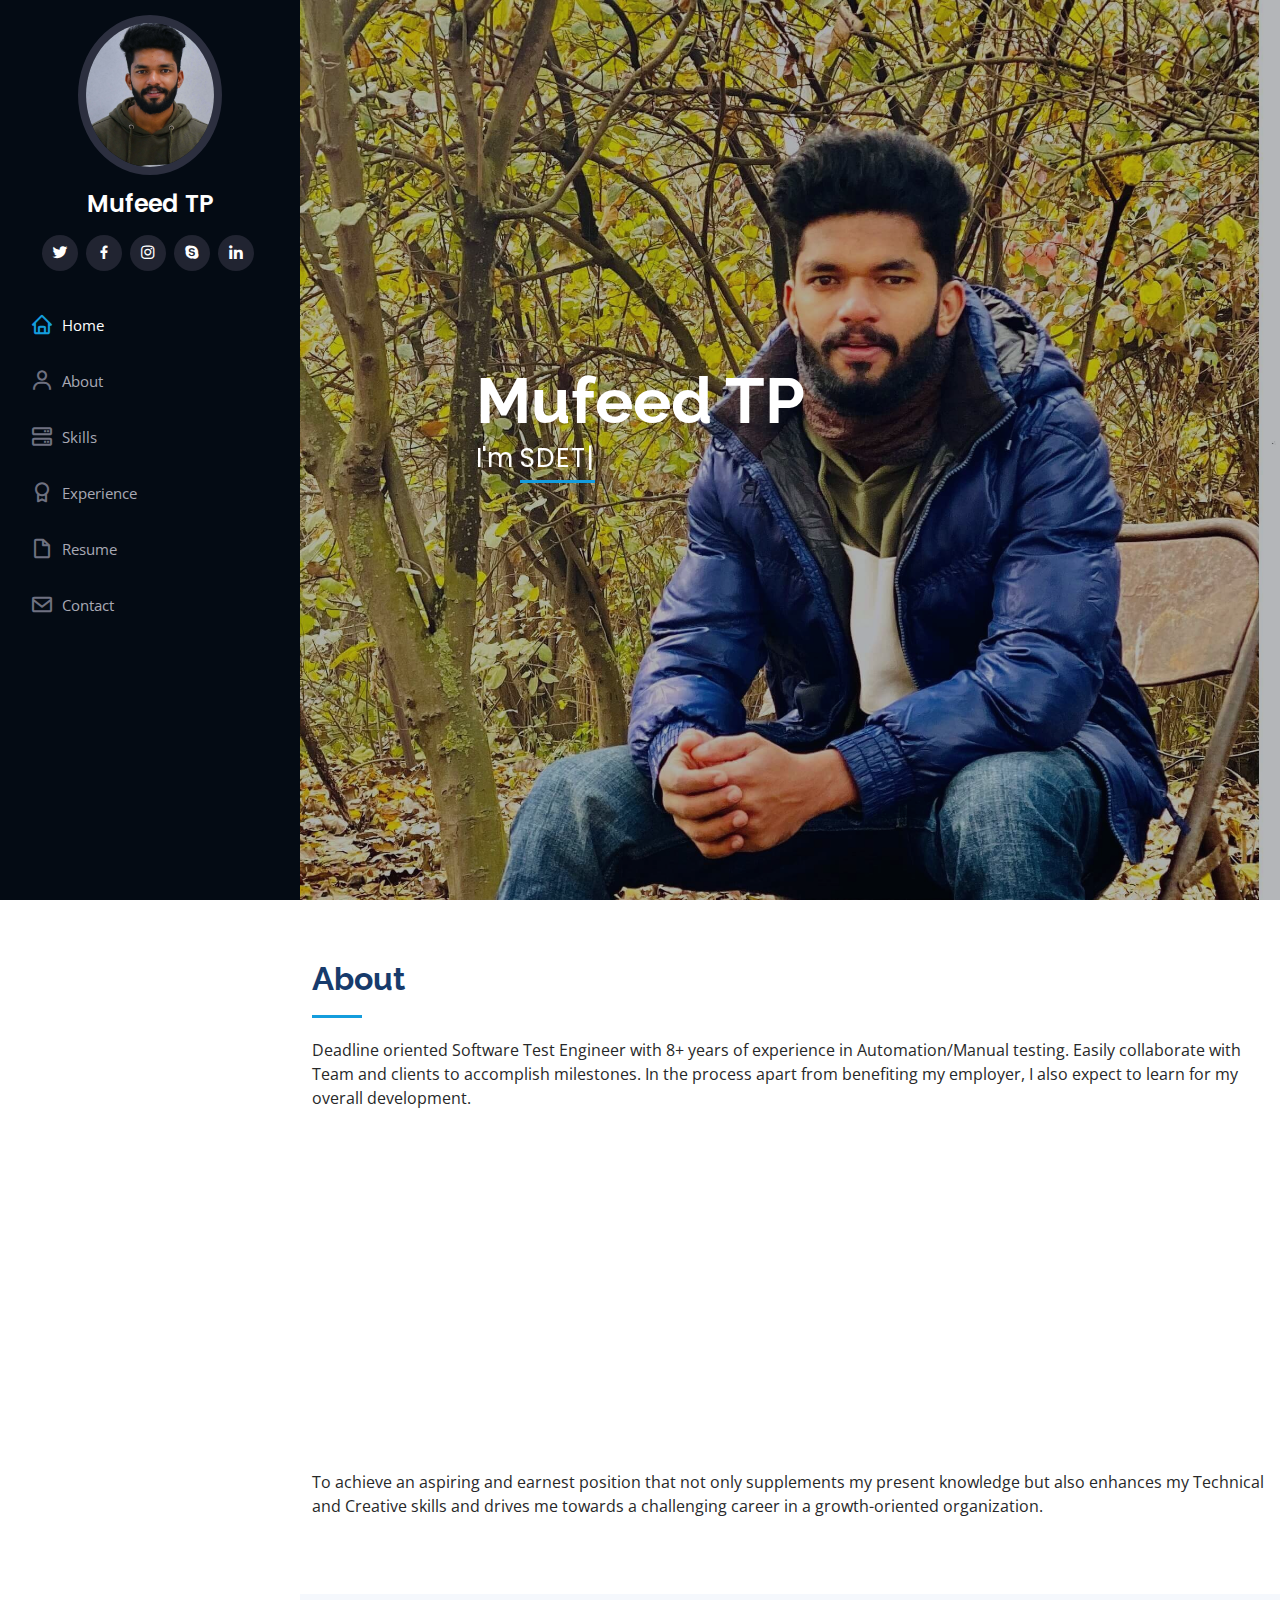
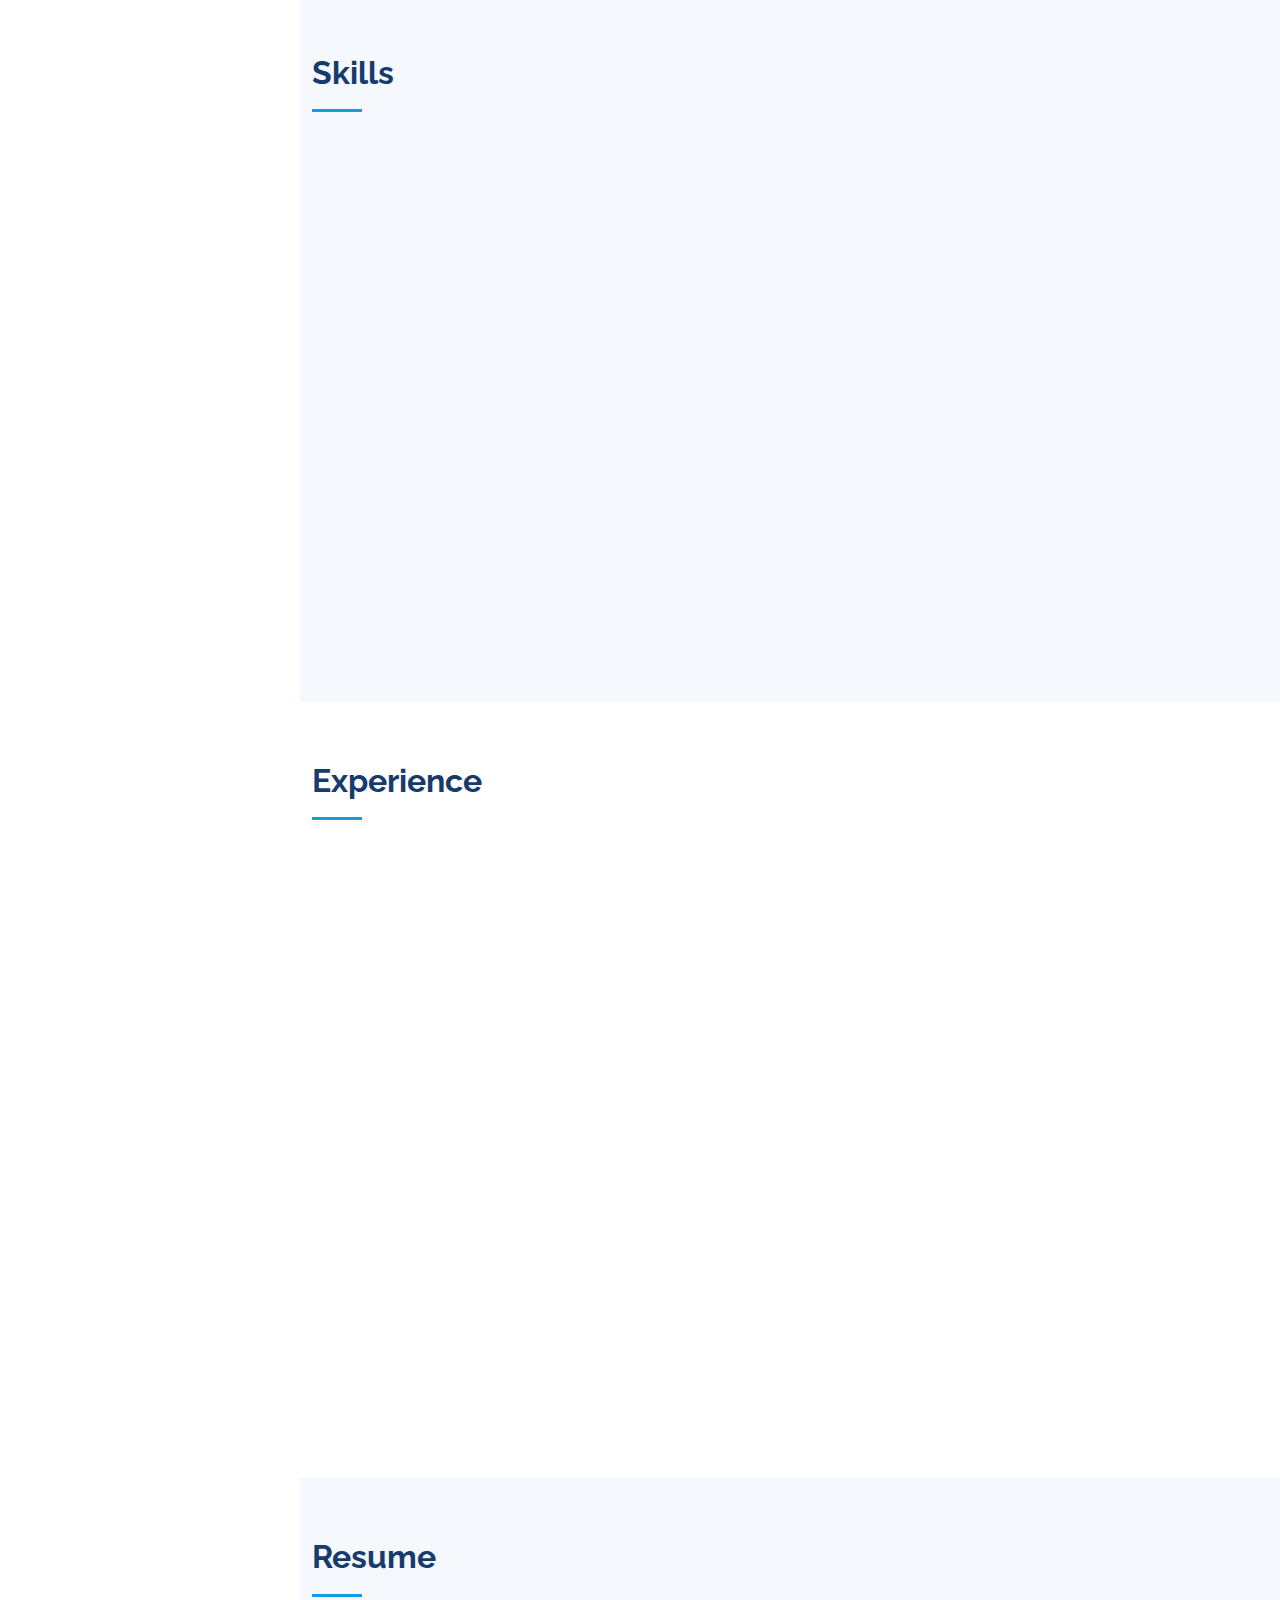
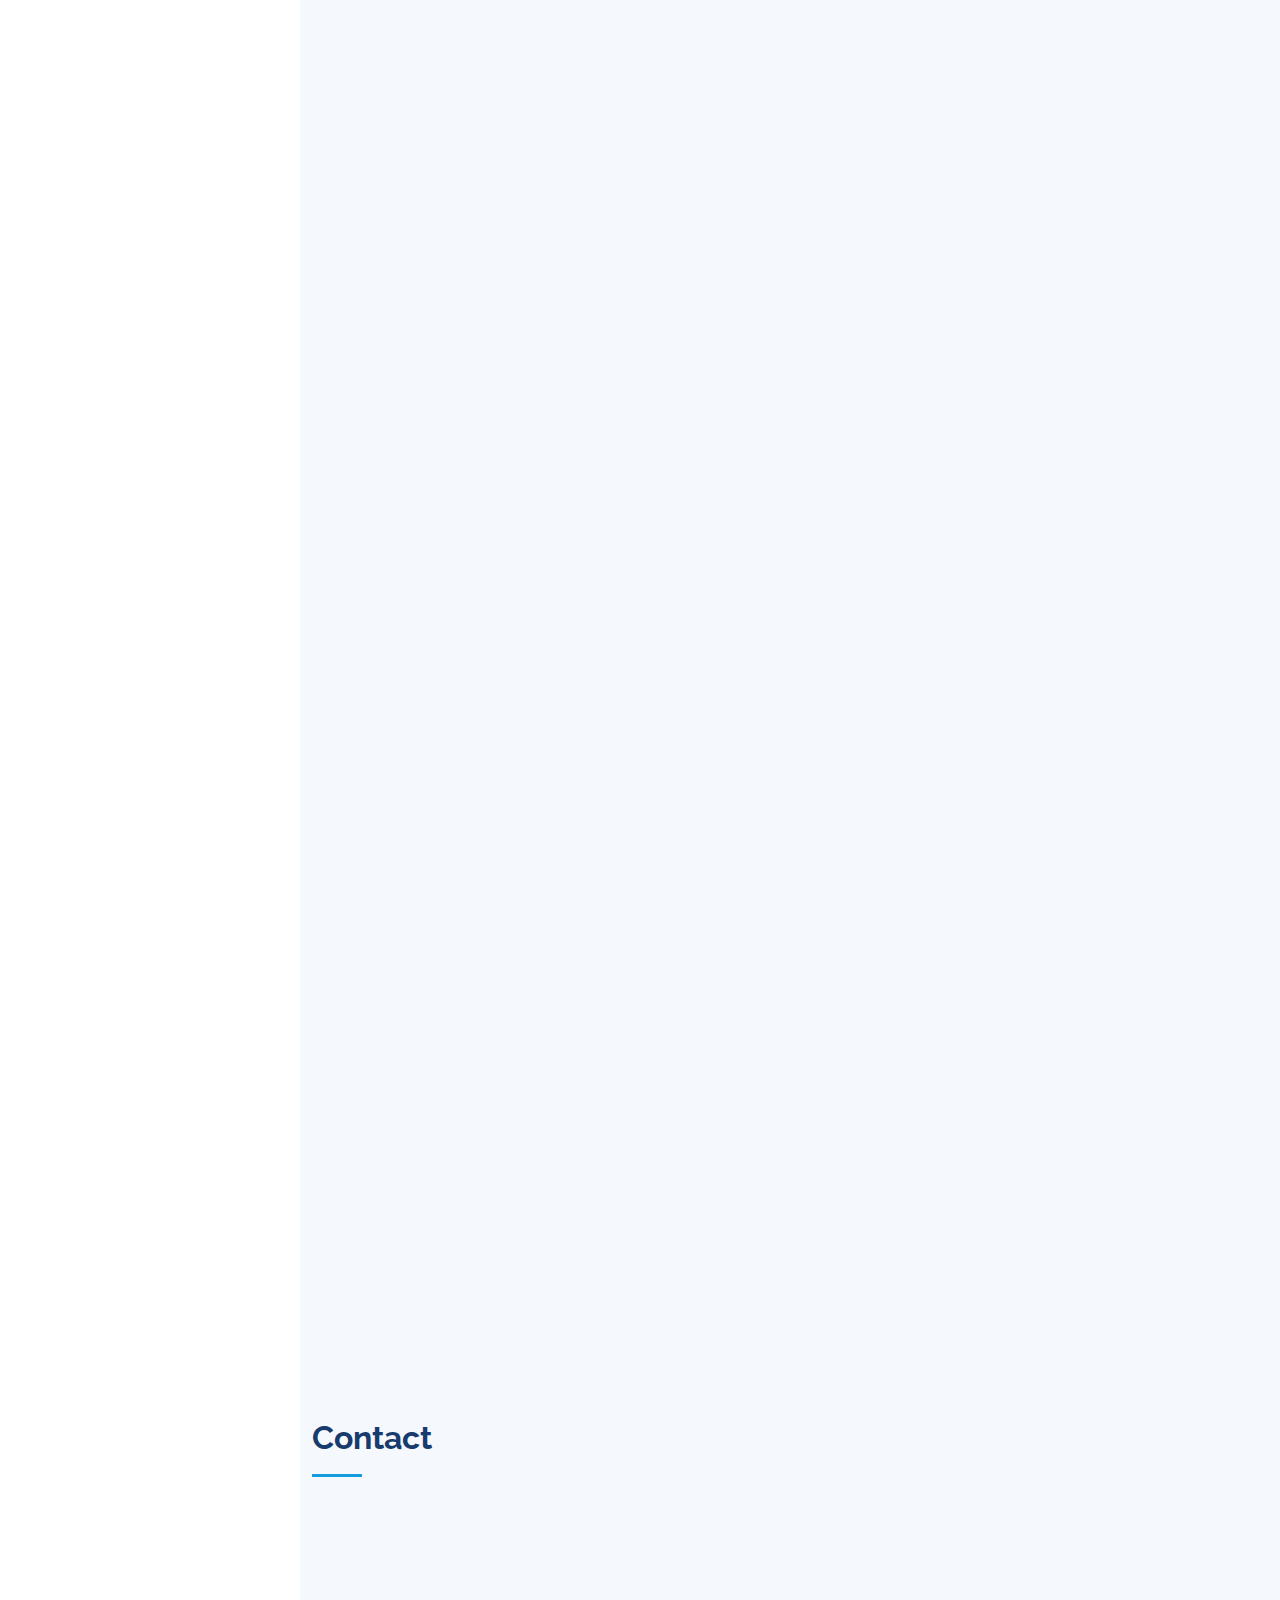
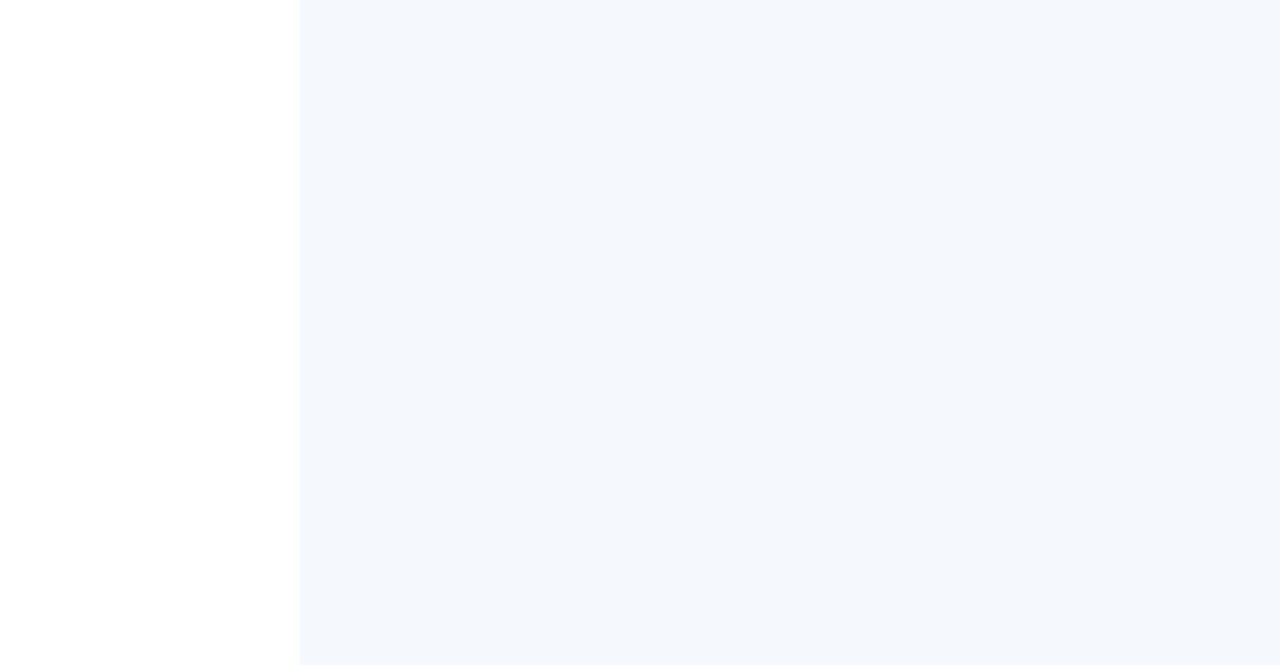
<file: index.html>
<!DOCTYPE html>
<html lang="en">

<head>
  <meta charset="utf-8">
  <meta content="width=device-width, initial-scale=1.0" name="viewport">

  <title>Mufeed TP</title>
  <meta content="" name="description">
  <meta content="" name="keywords">

  <!-- Favicons -->
  <link href="assets/img/pp.jpg" rel="icon">
  <!-- <link href="assets/img/apple-touch-icon.png" rel="apple-touch-icon"> -->

  <!-- Google Fonts -->
  <link href="https://fonts.googleapis.com/css?family=Open+Sans:300,300i,400,400i,600,600i,700,700i|Raleway:300,300i,400,400i,500,500i,600,600i,700,700i|Poppins:300,300i,400,400i,500,500i,600,600i,700,700i" rel="stylesheet">

  <!-- Vendor CSS Files -->
  <link href="assets/vendor/aos/aos.css" rel="stylesheet">
  <link href="assets/vendor/bootstrap/css/bootstrap.min.css" rel="stylesheet">
  <link href="assets/vendor/bootstrap-icons/bootstrap-icons.css" rel="stylesheet">
  <link href="assets/vendor/boxicons/css/boxicons.min.css" rel="stylesheet">
  <link href="assets/vendor/glightbox/css/glightbox.min.css" rel="stylesheet">
  <link href="assets/vendor/swiper/swiper-bundle.min.css" rel="stylesheet">

  <!-- Template Main CSS File -->
  <link href="assets/css/style.css" rel="stylesheet">

  <!-- =======================================================
  * Template Name: iPortfolio - v3.3.0
  * Template URL: https://bootstrapmade.com/iportfolio-bootstrap-portfolio-websites-template/
  * Author: BootstrapMade.com
  * License: https://bootstrapmade.com/license/
  ======================================================== -->
  
</head>

<body>

  <!-- ======= Mobile nav toggle button ======= -->
  <i class="bi bi-list mobile-nav-toggle d-xl-none"></i>

  <!-- ======= Header ======= -->
  <header id="header">
    <div class="d-flex flex-column">

      <div class="profile">
        <img src="assets/img/MyDp1.jpeg" alt="" class="img-fluid rounded-circle">
        <h1 class="text-light"><a href="index.html">Mufeed TP</a></h1>
        <div class="social-links mt-3 text-center">
          <a href="https://twitter.com/MufeedTP6?s=08" class="twitter"><i class="bx bxl-twitter"></i></a>
          <a href="https://www.facebook.com/mufeed.kkr" class="facebook"><i class="bx bxl-facebook"></i></a>
          <a href="https://www.instagram.com/_mufeedtp_?r=nametag" class="instagram"><i class="bx bxl-instagram"></i></a>
          <a href="https://join.skype.com/invite/Vq5TxhZaOGtv" class="google-plus"><i class="bx bxl-skype"></i></a>
          <a href="https://www.linkedin.com/in/mufeed-tp-0a8960169/" class="linkedin"><i class="bx bxl-linkedin"></i></a>
        </div>
      </div>

      <nav id="navbar" class="nav-menu navbar">
        <ul>
          <li><a href="#hero" class="nav-link scrollto active"><i class="bx bx-home"></i> <span>Home</span></a></li>
          <li><a href="#about" class="nav-link scrollto"><i class="bx bx-user"></i> <span>About</span></a></li>    
          <li><a href="#skills" class="nav-link scrollto"><i class="bx bx-server"></i> <span>Skills</span></a></li>     
          <li><a href="#experience" class="nav-link scrollto"><i class="bx bx-award"></i> <span>Experience</span></a></li>
          <li><a href="#resume" class="nav-link scrollto"><i class="bx bx-file-blank"></i> <span>Resume</span></a></li> 
          <li><a href="#contact" class="nav-link scrollto"><i class="bx bx-envelope"></i> <span>Contact</span></a></li>
        </ul>
      </nav><!-- .nav-menu -->
    </div>
  </header><!-- End Header -->

  <!-- ======= Hero Section ======= -->
  
  <section id="hero" class="col-3 d-flex flex-column justify-content-center align-items-center">
    <div class="hero-container" data-aos="fade-in">
      <h1>Mufeed TP</h1>
      <p> I'm <span class="typed" data-typed-items="SDET, QA Engineer"></span></p>
    </div>
  </section><!-- End Hero -->

  <main id="main">

    <!-- ======= About Section ======= -->
    <section id="about" class="about">
      <div class="container">

        <div class="section-title">
          <h2>About</h2>
          <p>
            Deadline oriented Software Test Engineer with 8+ years of experience in Automation/Manual testing. Easily collaborate
            with Team and clients to accomplish milestones. In the process apart from benefiting my employer, I also
            expect to learn for my overall development.
          </p>
        </div>

        <div class="row objective-row">
          <div class="col-lg-4" data-aos="fade-right">
            <img src="assets/img/ShortPic.jpeg" class="img-fluid myimage" alt="">
          </div>
          <div class="col-lg-8 pt-4 pt-lg-0 content" data-aos="fade-left">
            <h3>SDET &amp; QA Engineer.</h3>
            
            <div class="row">
              <div class="col-lg-6">
                <ul>
                  <!-- <li><i class="bi bi-chevron-right"></i> <strong>Birthday:</strong> <span>27 April 1996</span></li> -->
                  <li><i class="bi bi-chevron-right"></i> <strong>Website:</strong> <a href="https://mufeedtp.github.io/mufeedtp-personal-website/"><span>https://mufeedtp.github.io/mufeedtp-personal-website/</span></a></li>
                  <li><i class="bi bi-chevron-right"></i> <strong>Phone:</strong> <span>+91 9567845455</span></li>
                </ul>
              </div>
              <div class="col-lg-6"></div>
              <div class="col-lg-6">
                <ul>
                  <!-- <li><i class="bi bi-chevron-right"></i> <strong>Age:</strong> <span>27</span></li> -->
                  <li><i class="bi bi-chevron-right"></i> <strong>Email:</strong> <span>mufeedtp40@gmail.com</span></li>
                  
                  <li><i class="bi bi-chevron-right"></i> <strong>City:</strong> <span>Calicut, Kerala</span></li>
                </ul>
              </div>
            </div>
            
          </div>
        </div>
        <p class="pt-4">
          To achieve an aspiring and earnest position that not only supplements my present knowledge but also enhances my Technical and Creative skills and drives me towards a challenging career in a growth-oriented organization.
        </p>
      </div>
    </section><!-- End About Section -->

    <!-- ======= Facts Section ======= -->
   

    <!-- ======= Skills Section ======= -->
    <section id="skills" class="skills section-bg">
      <div class="container">

        <div class="section-title">
          <h2>Skills</h2>
          </div>

        <div class="row skills-content">

          <div class="col-lg-6" data-aos="fade-up">

            <div class="progress">
              <span class="skill">Selenium <i class="val">95%</i></span>
              <div class="progress-bar-wrap">
                <div class="progress-bar" role="progressbar" aria-valuenow="95" aria-valuemin="0" aria-valuemax="100"></div>
              </div>
            </div>

            <div class="progress">
              <span class="skill">Python <i class="val">93%</i></span>
              <div class="progress-bar-wrap">
                <div class="progress-bar" role="progressbar" aria-valuenow="95" aria-valuemin="0" aria-valuemax="100"></div>
              </div>
            </div>

            <div class="progress">
              <span class="skill">C# <i class="val">92%</i></span>
              <div class="progress-bar-wrap">
                <div class="progress-bar" role="progressbar" aria-valuenow="90" aria-valuemin="0" aria-valuemax="100"></div>
              </div>
            </div>

            <div class="progress">
              <span class="skill">JAVA <i class="val">92%</i></span>
              <div class="progress-bar-wrap">
                <div class="progress-bar" role="progressbar" aria-valuenow="90" aria-valuemin="0" aria-valuemax="100"></div>
              </div>
            </div>

            <div class="progress">
              <span class="skill">Protractor<i class="val">90%</i></span>
              <div class="progress-bar-wrap">
                <div class="progress-bar" role="progressbar" aria-valuenow="90" aria-valuemin="0" aria-valuemax="100"></div>
              </div>
            </div>

            <div class="progress">
              <span class="skill">Robot Framework <i class="val">90%</i></span>
              <div class="progress-bar-wrap">
                <div class="progress-bar" role="progressbar" aria-valuenow="90" aria-valuemin="0" aria-valuemax="100"></div>
              </div>
            </div>

            <div class="progress">
              <span class="skill">Postman<i class="val">90%</i></span>
              <div class="progress-bar-wrap">
                <div class="progress-bar" role="progressbar" aria-valuenow="90" aria-valuemin="0" aria-valuemax="100"></div>
              </div>
            </div>

            
            <div class="progress">
              <span class="skill">API Testing<i class="val">90%</i></span>
              <div class="progress-bar-wrap">
                <div class="progress-bar" role="progressbar" aria-valuenow="90" aria-valuemin="0" aria-valuemax="100"></div>
              </div>
            </div>
          </div>

          <div class="col-lg-6" data-aos="fade-up">
            
            <div class="progress">
              <span class="skill">Git<i class="val">90%</i></span>
              <div class="progress-bar-wrap">
                <div class="progress-bar" role="progressbar" aria-valuenow="90" aria-valuemin="0" aria-valuemax="100"></div>
              </div>
            </div>
            
            
            <div class="progress">
              <span class="skill">RestSharp<i class="val">80%</i></span>
              <div class="progress-bar-wrap">
                <div class="progress-bar" role="progressbar" aria-valuenow="75" aria-valuemin="0" aria-valuemax="100"></div>
              </div>
            </div>

            <div class="progress">
              <span class="skill">Azure DevOps<i class="val">70%</i></span>
              <div class="progress-bar-wrap">
                <div class="progress-bar" role="progressbar" aria-valuenow="70" aria-valuemin="0" aria-valuemax="100"></div>
              </div>
            </div>

            <div class="progress">
              <span class="skill">JIRA<i class="val">90%</i></span>
              <div class="progress-bar-wrap">
                <div class="progress-bar" role="progressbar" aria-valuenow="90" aria-valuemin="0" aria-valuemax="100"></div>
              </div>
            </div>

            <div class="progress">
              <span class="skill">Agile<i class="val">90%</i></span>
              <div class="progress-bar-wrap">
                <div class="progress-bar" role="progressbar" aria-valuenow="90" aria-valuemin="0" aria-valuemax="100"></div>
              </div>
            </div>

            <div class="progress">
              <span class="skill">SQL/DBMS<i class="val">75%</i></span>
              <div class="progress-bar-wrap">
                <div class="progress-bar" role="progressbar" aria-valuenow="75" aria-valuemin="0" aria-valuemax="100"></div>
              </div>
            </div>

            <div class="progress">
              <span class="skill">Jenkins<i class="val">75%</i></span>
              <div class="progress-bar-wrap">
                <div class="progress-bar" role="progressbar" aria-valuenow="75" aria-valuemin="0" aria-valuemax="100"></div>
              </div>
            </div>


          </div>

        </div>

      </div>
    </section><!-- End Skills Section -->

    <section id="experience" class="experience">
      <div class="container">
        <div class="section-title">
          <h2>Experience</h2>
          <p data-aos="fade-right"><b></b>Total years of work experience : 8+ years.</b></p>
         </div>

         <div class="row pt-1 pb-3 " data-aos="fade-left">
          <div class="col-md-6 col-12 pt-2 d-flex justify-content-center">
            <div class="card text-center bg-light ">
              <br>
              <a href="https://www.pwc.com/us" style="text-decoration: none;">
                <img class="card-img-top mx-auto pt-2" style="max-width: 4rem;max-height: 3rem;" src="assets/img/Logo-pwc.png" alt="">
              <br><br>
                <h5 class="card-title  text-dark">PwC</h5>
                <p class="card-text pb-4  text-dark">2024 - Present</p>
              
            </a>
            </div>
          </div>


          <div class="col-md-6 col-12 pt-2 d-flex justify-content-center">
            <div class="card text-center bg-light ">
              <br>
              <a href="https://www.mphasis.com/" style="text-decoration: none;">
              <img class="card-img-top mx-auto pt-2" style="max-width: 6rem;max-height: 6rem;" src="assets/img/mphasis-logo.png" alt="">
              <br><br>
                <h5 class="card-title  text-dark">Mphasis</h5>
                <p class="card-text pb-4  text-dark">2022 - 2024</p>
              
            </a>
            </div>
          </div>

        <div class="col-md-6 col-12 pt-2 d-flex justify-content-center">
          <div class="card text-center bg-light ">
            <br>
            <a href="https://www.experionglobal.com/" style="text-decoration: none;">
            <img class="card-img-top mx-auto pt-1" style="max-width: 8rem;max-height: 3rem; " src="assets/img/Experion (2).png" alt="">
            <br><br>
              <h5 class="card-title  text-dark">Experion Technologies</h5>
              <p class="card-text pb-3  text-dark">2020 - 2022</p>
            
          </a>
          </div>
        </div>

        <div class="col-md-6 col-12 pt-2 d-flex justify-content-center">
          <div class="card text-center bg-light">
            <br>
            <a href="https://www.quest-global.com/" style="text-decoration: none;">
            <img class="card-img-top mx-auto pt-1" style="max-width: 6rem;max-height: 3rem;" src="assets/img/quest-logo.png" alt="">
            <br><br>
            <h5 class="card-title text-dark">QuEST Global</h5>
            <p class="card-text pb-3 text-dark">2019 - 2020</p>
          </a>
          </div>
        </div>
        <div class="col-md-6 col-12 pt-2 d-flex justify-content-center">
            <div class="card text-center bg-light">
              <br>
              <a href="https://www.infosys.com/" style="text-decoration: none;">
            <img class="card-img-top mx-auto pt-1" style="max-width: 6rem;max-height: 4rem;" src="assets/img/Infosys_logo.png" alt="">
            <br><br>
            <h5 class="card-title text-dark">Infosys</h5>
            <p class="card-text pb-3 text-dark">2016 - 2019</p>
          </a> 
          </div>
        </div>
      </div>
      </div>
    </section>
    <!-- ======= Resume Section ======= -->
    <section id="resume" class="resume section-bg">
      <div class="container">

        <div class="section-title">
          <h2>Resume</h2>
          </div>

        <div class="row">
          <div class="" data-aos="fade-up">
            <!-- <h3 class="resume-title">Projects</h3>
            <div class="resume-item pb-3">
              <h4>GE (General Electric) EdgeLINC Transportation.</h4>
              <p><em><b>Project technology:</b>  IIOT (Industrial Internet of Things). Include Web, DB and Hardware testing.</em></p>
              <p><em><b>Type of Testing:</b> Automation testing.</em></p>
              <p><em><b>Tools used:</b> Robot Framework, Selenium –Java, Test NG, Git, Log4j, Maven, Postman, Putty, Extent reports, Jenkins, Rally.</em></p>
              <p><em><b>Roles and Responsibilities:</b></em></p>
              <ul>
                <li>Design Test Scripts Using Selenium WebDriver and TestNG.</li>
                <li>Design Test Scripts Using Robot framework.. </li>
                <li>Design Test scripts for putty (Linux) application Using Robot framework.</li>
                <li>Understanding Customer requirements.</li>
                <li>Involvement in Preparation of Test Procedures, Test Scenarios, Cases and Test Data.</li>
                <li>Created Test Cases Using Element locators and Selenium Web driver methods.</li>
                <li>Developing test scripts using Page Factory model approach.</li>
                <li>Log file generation using Log4j.</li>
                <li>Maven suite running using Jenkins tool.</li>
                  <li> Execution of Selenium Test scripts and Reporting defects.</li>
                  <li>Execution of Robot Framework Test scripts and Reporting defects.</li>
                    <li>Analyze the test results and fix the script failures during the environmental upgrade.</li>
                    <li>Retest defects when fixed.</li>  
                      <li>Writing Test Cases and tracking defects by using Rally (CA Agile tool).</li>
                      <li>Performed API testing using Postman tool.</li>
                      <li>Regression testing performed on every new build of the application.</li>
                      <li>Thorough understanding of the SDLC &amp; STLC.</li>
                      <li>Isolate, replicate, and report defects as well as verify defect fixes.</li>
                      <li>Involve in smoke testing on initial software build, End to End regression testing, Sanity testing.</li>
                  </ul>
            
            </div>
            <div class="resume-item pb-3">
              <h4>GE (General Electric) Health Care.</h4>
              <p><em><b>Type of Testing:</b> Automation testing..</em></p>
              <p><em><b>Tools used:</b> Protractor with Typescript, Cucumber BDD framework, Azure portal, Azure DevOps, Git, Postman, Jenkins.</em></p>
              <p><em><b>Roles and Responsibilities:</b></em></p>
              <ul>
                <li>Design Test Scripts Using Protractor Typescript with cucumber BDD framework.</li>
                <li>Understanding Customer requirements.</li>
                <li>Involvement in Preparation of Test Plan, Test Procedures, Test Scenarios, Cases and Test Data.</li>
                <li>Developing test scripts using Page Factory model approach.</li>
                <li>Execution of Protractor Test scripts and Reporting defects.</li>
                <li>Analyze the test results and fix the script failures during the environmental upgrade.</li>
                <li>Retest defects when fixed.</li>
                <li>Writing Test Cases and tracking defects by using Azure DevOps tool.</li>
                <li>Performed API testing using Postman tool.</li>
                  </ul>
            </div>
            <div class="resume-item pb-3">
              <h4>LoanDepot - Mortgage company</h4>
              <p><em><b>Type of Testing:</b> Automation testing.</em></p>
              <p><em><b>Tools used:</b> Selenium with C#, Microsoft ui automation client, Azure portal, Azure DevOps, Git, JIRA.</em></p>
              <ul>
                <li>Understanding Customer requirements.</li>
                <li>Design automation script for web application by using selenium with c#.</li>
                <li>Working on the hybrid framework model.</li>
                <li>Design automation script for windos application by using Microsoft WinAppDriver.</li>
                <li>Writing new automation script based on the new requirements.</li>
                <li>Modifying the existing script based on the changes.</li>
                <li>Working on the Agile-Kanban board.</li>
                <li>Writing Test Cases and tracking defects by using Azure DevOps tool.</li>
                <li>Performed API testing using Postman tool.</li>
                  </ul>
            </div>
            <div class="resume-item pb-0">
              <h4>Charles Schwab - Mutual Fund</h4>
              <p><em><b>Type of Testing:</b> Automation testing and Manual testing</em></p>
              <p><em><b>Tools used:</b> API automation with RestSharp and Specflow, Swagger, Postman, JIRA, Git.</em></p>
              <ul>
                <li>Understanding Customer requirements.</li>
                <li>Create RTM for the project in each PI.</li>
                <li>Writing zephyr test cases in JIRA.</li>
                <li>Following the Agile scrum methodology.</li>
                <li>Design API automation script by using Specflow and RestSharp.</li>
                <li>Create documents and evaluvate test results</li>
                <li>Give sign-off after thorough testing.</li>
                <li>Identifying the bugs and log in the test management tool(JIRA)</li>
                <li>Continuous communication with clients and participating all the calls.</li>
                  </ul>
            </div> 
            <br>-->
            <h3 class="resume-title">Professional summary</h3>
            <div class="resume-item">
              <ul>
                <li>A highly motivated Senior QA Engineer with
                  Professional Experience of 8+ years in both Manual and Automation Software Testing.</li>
                <li>Working experience in Agile Methodology of Software Development.</li>
                <li>Working Experience in all phases of Software Testing Life Cycle including Test Requirement Analysis, Test Planning, Test case preparation, Test execution, Defect management and Reporting.</li>
                <li>Experience in Web Automation using Selenium, Protractorand Robot Framework.</li>
                <li>Experience in different programing language like Python, C# and Java.</li>
                <li>Experience in Windows Application automation using Microsoft WinAppDriver.</li>
                <li>Worked on API testing.</li>
                <li>Strong Experience in Automation Testing Tools like Selenium WebDriver, Protractor, NUnit, Cucumber, TestNG, Sikuli and Robot Framework</li>
                <li>Experience in QA processes like preparation of Test Plan, Test Scenarios, Test Case Design, Test Case Review, Test Case Execution, Requirement Traceability Matrix, Test Execution Report and related documentations</li>
                <li>Expertise in Test & Defect management such as Defect Reporting and Tracking using Tools CA Agile Rally, JIRA and Azure DevOps.</li>
                  <li> Thoroughly involved in different types of testing like Smoke, Sanity, GUI, Functional Testing, System Integration Testing, Re Testing, Regression Testing, API Testing and Cross Browser Testing.</li>
                  <li>Possess problem-solving skills, ability to follow industry standards and procedures. Ability to quickly master new concepts, applications and a team player. Strong communication and Interpersonal skills. Ability to interact with customers with ease and professionalism</li>
                    </ul>
            </div>
          <div class="" data-aos="fade-up" data-aos-delay="100">
            <h3 class="resume-title">Education</h3>
            <div class="resume-item">
              <h4>BSc Electronics</h4>
              <h5>2013 - 2016</h5>
              <p><em>College of Applied Scienece (IHRD), Vazhakkad</em></p>
              <p><em>Calicut University</em></p>
            </div>
            <div class="resume-item">
              <h4>XII - Science</h4>
              <h5>2011 - 2013</h5>
              <p><em>GHSS Kuttikkattoor, Calicut</em></p>
              <p><em>Kerala Board of HS Examination</em></p>
            </div>
            <div class="resume-item">
              <h4>X </h4>
              <h5>2011</h5>
              <p><em>GHSS Kuttikkattoor, Calicut</em></p>
              <p><em>Kerala Board of HS Examination</em></p>
            </div>
          </div>
          </div>
        </div>

      </div>
    </section><!-- End Resume Section -->

    
    <!-- ======= Contact Section ======= -->
    <section id="contact" class="contact section-bg">
      <div class="container">

        <div class="section-title">
          <h2>Contact</h2>
          </div>

        <div class="row" data-aos="fade-in">

          <div class="col-lg-5 d-flex align-items-stretch">
            <div class="info">
              <div class="address">
                <i class="bi bi-geo-alt"></i>
                <h4>Location:</h4>
                <p>Kozhikode, Kerala 673008</p>
              </div>

              <div class="email">
                <i class="bi bi-envelope"></i>
                <h4>Email:</h4>
                <p>mufeedtp40@gmail.com</p>
              </div>

              <div class="phone">
                <i class="bi bi-phone"></i>
                <h4>Call:</h4>
                <p>+91 9567845455</p>
              </div>

              <iframe src="https://www.google.com/maps/embed?pb=!1m18!1m12!1m3!1d3912.859274276295!2d75.87260161408622!3d11.271753352939204!2m3!1f0!2f0!3f0!3m2!1i1024!2i768!4f13.1!3m3!1m2!1s0x3ba65b60449b7289%3A0x0!2zMTHCsDE2JzE4LjMiTiA3NcKwNTInMjkuMyJF!5e0!3m2!1sen!2sin!4v1627664197185!5m2!1sen!2sin" frameborder="0" style="border:0; width: 100%; height: 290px;" allowfullscreen></iframe>
            </div>

          </div>

          <div class="col-lg-7 mt-5 mt-lg-0 d-flex align-items-stretch">
            <form id="submit-form1" action="" class="php-email-form">
              <div class="row">
                <div class="form-group col-md-6">
                  <label for="name">Your Name</label>
                  <input type="text" name="name" class="form-control" id="name" required>
                </div>
                <div class="form-group col-md-6">
                  <label for="name">Your Email</label>
                  <input type="email" class="form-control" name="email" id="email" required>
                </div>
              </div>
              <div class="form-group">
                <label for="name">Subject</label>
                <input type="text" class="form-control" name="subject" id="subject" required>
              </div>
              <div class="form-group">
                <label for="name">Message</label>
                <textarea class="form-control" name="message" rows="10" required></textarea>
              </div>
              <div class="my-3">
                <div class="loading">Loading..</div>
                <div class="error-message">Your message has been sent. Thank you!</div>
                <div class="sent-message" id="sent-message">Your message has been sent. Thank you!</div>
              </div>
              <div class="text-center"><input type="submit" value="Send Message"></div>
            </form>
          </div>

        </div>

      </div>
    </section>
    <!-- End Contact Section -->
  </main><!-- End #main -->

  
  <a href="#" class="back-to-top d-flex align-items-center justify-content-center"><i class="bi bi-arrow-up-short"></i></a>

  
  <!-- Vendor JS Files -->
  <script src="assets/vendor/aos/aos.js"></script>
  <script src="assets/vendor/bootstrap/js/bootstrap.bundle.min.js"></script>
  <script src="assets/vendor/glightbox/js/glightbox.min.js"></script>
  <script src="assets/vendor/isotope-layout/isotope.pkgd.min.js"></script>
  <!-- <script src="assets/vendor/php-email-form/validate.js"></script> -->
  <script src="assets/vendor/purecounter/purecounter.js"></script>
  <script src="assets/vendor/swiper/swiper-bundle.min.js"></script>
  <script src="assets/vendor/typed.js/typed.min.js"></script>
  <script src="assets/vendor/waypoints/noframework.waypoints.js"></script>

  <!-- Template Main JS File -->
  <script src="assets/js/main.js"></script>
  
  <script src="https://ajax.googleapis.com/ajax/libs/jquery/3.5.1/jquery.min.js"></script>

  <script>
    $("#submit-form1").submit((e)=>{
        e.preventDefault()
        $.ajax({
            url:"https://script.google.com/macros/s/AKfycbzeCuuI4ARcUGrM4XBw9BOjff9UNeuWDQBaTA-vQ8MKpgfcCissLxsj7QKhwcm3fKco6Q/exec",
            data:$("#submit-form1").serialize(),
            method:"post",
            success:function (response){
                alert("Form submitted successfully")
                window.location.reload()
                //window.location.href="https://google.com"
            },
            error:function (err){
                alert("Something Error")

            }
        })
    })
</script>

</body>

</html>
</file>
<file: assets/css/style.css>
/**
* Template Name: iPortfolio - v3.3.0
* Template URL: https://bootstrapmade.com/iportfolio-bootstrap-portfolio-websites-template/
* Author: BootstrapMade.com
* License: https://bootstrapmade.com/license/
*/

/*--------------------------------------------------------------
# General
--------------------------------------------------------------*/
body {
  font-family: "Open Sans", sans-serif;
  color: #272829;
}

a {
  color: #149ddd;
  text-decoration: none;
}

a:hover {
  color: #37b3ed;
  text-decoration: none;
}

h1, h2, h3, h4, h5, h6 {
  font-family: "Raleway", sans-serif;
}

/*--------------------------------------------------------------
# Back to top button
--------------------------------------------------------------*/
.back-to-top {
  position: fixed;
  visibility: hidden;
  opacity: 0;
  right: 15px;
  bottom: 15px;
  z-index: 996;
  background: #149ddd;
  width: 40px;
  height: 40px;
  border-radius: 50px;
  transition: all 0.4s;
}

.back-to-top i {
  font-size: 28px;
  color: #fff;
  line-height: 0;
}

.back-to-top:hover {
  background: #2eafec;
  color: #fff;
}

.back-to-top.active {
  visibility: visible;
  opacity: 1;
}

/*--------------------------------------------------------------
# Header
--------------------------------------------------------------*/
#header {
  position: fixed;
  top: 0;
  left: 0;
  bottom: 0;
  width: 300px;
  transition: all ease-in-out 0.5s;
  z-index: 9997;
  transition: all 0.5s;
  padding: 0 15px;
  background: #040b14;
  overflow-y: auto;
}

#header .profile img {
  margin: 15px auto;
  display: block;
  width: 9em;
  height: 10em;
  border: 8px solid #2c2f3f;
}

#header .profile h1 {
  font-size: 24px;
  margin: 0;
  padding: 0;
  font-weight: 600;
  -moz-text-align-last: center;
  text-align-last: center;
  font-family: "Poppins", sans-serif;
}

#header .profile h1 a, #header .profile h1 a:hover {
  color: #fff;
  text-decoration: none;
}

#header .profile .social-links a {
  font-size: 18px;
  display: inline-block;
  background: #212431;
  color: #fff;
  line-height: 1;
  padding: 8px 0;
  margin-right: 4px;
  border-radius: 50%;
  text-align: center;
  width: 36px;
  height: 36px;
  transition: 0.3s;
}

#header .profile .social-links a:hover {
  background: #149ddd;
  color: #fff;
  text-decoration: none;
}

#main {
  margin-left: 300px;
}

@media (max-width: 1199px) {
  #header {
    left: -300px;
  }
  #main {
    margin-left: 0;
  }
}

/*--------------------------------------------------------------
# Navigation Menu
--------------------------------------------------------------*/
/* Desktop Navigation */
.nav-menu {
  padding: 30px 0 0 0;
}

.nav-menu * {
  margin: 0;
  padding: 0;
  list-style: none;
}

.nav-menu > ul > li {
  position: relative;
  white-space: nowrap;
}

.nav-menu a, .nav-menu a:focus {
  display: flex;
  align-items: center;
  color: #a8a9b4;
  padding: 12px 15px;
  margin-bottom: 8px;
  transition: 0.3s;
  font-size: 15px;
}

.nav-menu a i, .nav-menu a:focus i {
  font-size: 24px;
  padding-right: 8px;
  color: #6f7180;
}

.nav-menu a:hover, .nav-menu .active, .nav-menu .active:focus, .nav-menu li:hover > a {
  text-decoration: none;
  color: #fff;
}

.nav-menu a:hover i, .nav-menu .active i, .nav-menu .active:focus i, .nav-menu li:hover > a i {
  color: #149ddd;
}

/* Mobile Navigation */
.mobile-nav-toggle {
  position: fixed;
  right: 15px;
  top: 15px;
  z-index: 9998;
  border: 0;
  font-size: 24px;
  transition: all 0.4s;
  outline: none !important;
  background-color: #149ddd;
  color: #fff;
  width: 40px;
  height: 40px;
  display: inline-flex;
  align-items: center;
  justify-content: center;
  line-height: 0;
  border-radius: 50px;
  cursor: pointer;
}

.mobile-nav-active {
  overflow: hidden;
}

.mobile-nav-active #header {
  left: 0;
}

/*--------------------------------------------------------------
# Hero Section
--------------------------------------------------------------*/
#hero {
  width: 100%;
  height: 100vh;
  background: url("../img/myPhotoNew.jpg") 60% 30% ;
  background-size: cover;
}

#hero:before {
  content: "";
  background: rgba(5, 13, 24, 0.3);
  position: absolute;
  bottom: 0;
  top: 0;
  left: 0;
  right: 0;
  z-index: 1;
}

#hero .hero-container {
  position: relative;
  z-index: 2;
  min-width: 300px;
}

#hero h1 {
  margin: 0 0 10px 0;
  font-size: 64px;
  font-weight: 700;
  line-height: 56px;
  color: #fff;
}

#hero p {
  color: #fff;
  margin-bottom: 50px;
  font-size: 26px;
  font-family: "Poppins", sans-serif;
}

#hero p span {
  color: #fff;
  padding-bottom: 4px;
  letter-spacing: 1px;
  border-bottom: 3px solid #149ddd;
}

@media (min-width: 1024px) {
  #hero {
    background-attachment: fixed;
  }
}

@media (max-width: 768px) {
  #hero h1 {
    font-size: 28px;
    line-height: 36px;
  }
  #hero h2 {
    font-size: 18px;
    line-height: 24px;
    margin-bottom: 30px;
  }
}

/*--------------------------------------------------------------
# Sections General
--------------------------------------------------------------*/
section {
  padding: 60px 0;
  overflow: hidden;
}

.section-bg {
  background: #f5f8fd;
}

.section-title {
  padding-bottom: 30px;
}

.section-title h2 {
  font-size: 32px;
  font-weight: bold;
  margin-bottom: 20px;
  padding-bottom: 20px;
  position: relative;
  color: #173b6c;
}

.section-title h2::after {
  content: '';
  position: absolute;
  display: block;
  width: 50px;
  height: 3px;
  background: #149ddd;
  bottom: 0;
  left: 0;
}

.section-title p {
  margin-bottom: 0;
}

/*--------------------------------------------------------------
# About
--------------------------------------------------------------*/
.about .content h3 {
  font-weight: 700;
  font-size: 26px;
  color: #173b6c;
}

.about .content ul {
  list-style: none;
  padding: 0;
}


.about .objective-row{
   padding: 0 !important;
   margin: 0 !important;
}

.about .content ul li {
  margin-bottom: 20px;
  display: flex;
  align-items: center;
}

.about .content ul strong {
  margin-right: 10px;
}

.about .content ul i {
  font-size: 16px;
  margin-right: 5px;
  color: #149ddd;
  line-height: 0;
}

.about .content p:last-child {
  margin-bottom: 0;
}

/*--------------------------------------------------------------
# Facts
--------------------------------------------------------------*/
.facts {
  padding-bottom: 30px;
}

.facts .count-box {
  padding: 30px;
  width: 100%;
}

.facts .count-box i {
  display: block;
  font-size: 44px;
  color: #149ddd;
  float: left;
  line-height: 0;
}

.facts .count-box span {
  font-size: 48px;
  line-height: 40px;
  display: block;
  font-weight: 700;
  color: #050d18;
  margin-left: 60px;
}

.facts .count-box p {
  padding: 15px 0 0 0;
  margin: 0 0 0 60px;
  font-family: "Raleway", sans-serif;
  font-size: 14px;
  color: #122f57;
}

.facts .count-box a {
  font-weight: 600;
  display: block;
  margin-top: 20px;
  color: #122f57;
  font-size: 15px;
  font-family: "Poppins", sans-serif;
  transition: ease-in-out 0.3s;
}

.facts .count-box a:hover {
  color: #1f5297;
}

/*--------------------------------------------------------------
# Akills
--------------------------------------------------------------*/
.skills .progress {
  height: 60px;
  display: block;
  background: none;
  border-radius: 0;
}

.skills .progress .skill {
  padding: 0;
  margin: 0 0 6px 0;
  text-transform: uppercase;
  display: block;
  font-weight: 600;
  font-family: "Poppins", sans-serif;
  color: #050d18;
}

.skills .progress .skill .val {
  float: right;
  font-style: normal;
}

.skills .progress-bar-wrap {
  background: #dce8f8;
  height: 10px;
}

.skills .progress-bar {
  width: 1px;
  height: 10px;
  transition: .9s;
  background-color: #149ddd;
}

.experience .card{
  width: 100%; height: 10em;
}

/*--------------------------------------------------------------
# Resume
--------------------------------------------------------------*/
.resume .resume-title {
  font-size: 26px;
  font-weight: 700;
  margin-top: 20px;
  margin-bottom: 20px;
  color: #050d18;
}

.resume .resume-item {
  padding: 0 0 20px 20px;
  margin-top: -2px;
  border-left: 2px solid #1f5297;
  position: relative;
}

.resume .resume-item h4 {
  line-height: 18px;
  font-size: 18px;
  font-weight: 600;
  text-transform: uppercase;
  font-family: "Poppins", sans-serif;
  color: #050d18;
  margin-bottom: 10px;
}

.resume .resume-item h5 {
  font-size: 16px;
  background: #e4edf9;
  padding: 5px 15px;
  display: inline-block;
  font-weight: 600;
  margin-bottom: 10px;
}

.resume .resume-item ul {
  padding-left: 20px;
}

.resume .resume-item ul li {
  padding-bottom: 10px;
}

.resume .resume-item:last-child {
  padding-bottom: 0;
}

.resume .resume-item::before {
  content: "";
  position: absolute;
  width: 16px;
  height: 16px;
  border-radius: 50px;
  left: -9px;
  top: 0;
  background: #fff;
  border: 2px solid #1f5297;
}

/*--------------------------------------------------------------
# Portfolio
--------------------------------------------------------------*/
.portfolio .portfolio-item {
  margin-bottom: 30px;
}

.portfolio #portfolio-flters {
  padding: 0;
  margin: 0 auto 35px auto;
  list-style: none;
  text-align: center;
  background: #fff;
  border-radius: 50px;
  padding: 2px 15px;
}

.portfolio #portfolio-flters li {
  cursor: pointer;
  display: inline-block;
  padding: 10px 15px 8px 15px;
  font-size: 14px;
  font-weight: 600;
  line-height: 1;
  text-transform: uppercase;
  color: #272829;
  margin-bottom: 5px;
  transition: all 0.3s ease-in-out;
}

.portfolio #portfolio-flters li:hover, .portfolio #portfolio-flters li.filter-active {
  color: #149ddd;
}

.portfolio #portfolio-flters li:last-child {
  margin-right: 0;
}

.portfolio .portfolio-wrap {
  transition: 0.3s;
  position: relative;
  overflow: hidden;
  z-index: 1;
}

.portfolio .portfolio-wrap::before {
  content: "";
  background: rgba(255, 255, 255, 0.5);
  position: absolute;
  left: 0;
  right: 0;
  top: 0;
  bottom: 0;
  transition: all ease-in-out 0.3s;
  z-index: 2;
  opacity: 0;
}

.portfolio .portfolio-wrap .portfolio-links {
  opacity: 1;
  left: 0;
  right: 0;
  bottom: -60px;
  z-index: 3;
  position: absolute;
  transition: all ease-in-out 0.3s;
  display: flex;
  justify-content: center;
}

.portfolio .portfolio-wrap .portfolio-links a {
  color: #fff;
  font-size: 28px;
  text-align: center;
  background: rgba(20, 157, 221, 0.75);
  transition: 0.3s;
  width: 50%;
}

.portfolio .portfolio-wrap .portfolio-links a:hover {
  background: rgba(20, 157, 221, 0.95);
}

.portfolio .portfolio-wrap .portfolio-links a + a {
  border-left: 1px solid #37b3ed;
}

.portfolio .portfolio-wrap:hover::before {
  top: 0;
  left: 0;
  right: 0;
  bottom: 0;
  opacity: 1;
}

.portfolio .portfolio-wrap:hover .portfolio-links {
  opacity: 1;
  bottom: 0;
}

/*--------------------------------------------------------------
# Portfolio Details
--------------------------------------------------------------*/
.portfolio-details {
  padding-top: 40px;
}

.portfolio-details .portfolio-details-slider img {
  width: 100%;
}

.portfolio-details .portfolio-details-slider .swiper-pagination {
  margin-top: 20px;
  position: relative;
}

.portfolio-details .portfolio-details-slider .swiper-pagination .swiper-pagination-bullet {
  width: 12px;
  height: 12px;
  background-color: #fff;
  opacity: 1;
  border: 1px solid #149ddd;
}

.portfolio-details .portfolio-details-slider .swiper-pagination .swiper-pagination-bullet-active {
  background-color: #149ddd;
}

.portfolio-details .portfolio-info {
  padding: 30px;
  box-shadow: 0px 0 30px rgba(5, 13, 24, 0.08);
}

.portfolio-details .portfolio-info h3 {
  font-size: 22px;
  font-weight: 700;
  margin-bottom: 20px;
  padding-bottom: 20px;
  border-bottom: 1px solid #eee;
}

.portfolio-details .portfolio-info ul {
  list-style: none;
  padding: 0;
  font-size: 15px;
}

.portfolio-details .portfolio-info ul li + li {
  margin-top: 10px;
}

.portfolio-details .portfolio-description {
  padding-top: 30px;
}

.portfolio-details .portfolio-description h2 {
  font-size: 26px;
  font-weight: 700;
  margin-bottom: 20px;
}

.portfolio-details .portfolio-description p {
  padding: 0;
}

/*--------------------------------------------------------------
# Services
--------------------------------------------------------------*/
.services .icon-box {
  margin-bottom: 20px;
}

.services .icon {
  float: left;
  display: flex;
  align-items: center;
  justify-content: center;
  width: 54px;
  height: 54px;
  background: #149ddd;
  border-radius: 50%;
  transition: 0.5s;
  border: 1px solid #149ddd;
}

.services .icon i {
  color: #fff;
  font-size: 24px;
  line-height: 0;
}

.services .icon-box:hover .icon {
  background: #fff;
}

.services .icon-box:hover .icon i {
  color: #149ddd;
}

.services .title {
  margin-left: 80px;
  font-weight: 700;
  margin-bottom: 15px;
  font-size: 18px;
}

.services .title a {
  color: #343a40;
}

.services .title a:hover {
  color: #149ddd;
}

.services .description {
  margin-left: 80px;
  line-height: 24px;
  font-size: 14px;
}

/*--------------------------------------------------------------
# Testimonials
--------------------------------------------------------------*/
.testimonials .testimonial-item {
  box-sizing: content-box;
  text-align: center;
  min-height: 320px;
}

.testimonials .testimonial-item .testimonial-img {
  width: 90px;
  border-radius: 50%;
  margin: 0 auto;
}

.testimonials .testimonial-item h3 {
  font-size: 18px;
  font-weight: bold;
  margin: 10px 0 5px 0;
  color: #111;
}

.testimonials .testimonial-item h4 {
  font-size: 14px;
  color: #999;
  margin: 0;
}

.testimonials .testimonial-item .quote-icon-left, .testimonials .testimonial-item .quote-icon-right {
  color: #c3e8fa;
  font-size: 26px;
}

.testimonials .testimonial-item .quote-icon-left {
  display: inline-block;
  left: -5px;
  position: relative;
}

.testimonials .testimonial-item .quote-icon-right {
  display: inline-block;
  right: -5px;
  position: relative;
  top: 10px;
}

.testimonials .testimonial-item p {
  font-style: italic;
  margin: 0 15px 15px 15px;
  padding: 20px;
  background: #fff;
  position: relative;
  margin-bottom: 35px;
  border-radius: 6px;
  box-shadow: 0px 2px 15px rgba(0, 0, 0, 0.1);
}

.testimonials .testimonial-item p::after {
  content: "";
  width: 0;
  height: 0;
  border-top: 20px solid #fff;
  border-right: 20px solid transparent;
  border-left: 20px solid transparent;
  position: absolute;
  bottom: -20px;
  left: calc(50% - 20px);
}

.testimonials .swiper-pagination {
  margin-top: 20px;
  position: relative;
}

.testimonials .swiper-pagination .swiper-pagination-bullet {
  width: 12px;
  height: 12px;
  background-color: #fff;
  opacity: 1;
  border: 1px solid #149ddd;
}

.testimonials .swiper-pagination .swiper-pagination-bullet-active {
  background-color: #149ddd;
}

/*--------------------------------------------------------------
# Contact
--------------------------------------------------------------*/
.contact {
  padding-bottom: 130px;
}

.contact .info {
  padding: 30px;
  background: #fff;
  width: 100%;
  box-shadow: 0 0 24px 0 rgba(0, 0, 0, 0.12);
}

.contact .info i {
  font-size: 20px;
  color: #149ddd;
  float: left;
  width: 44px;
  height: 44px;
  background: #dff3fc;
  display: flex;
  justify-content: center;
  align-items: center;
  border-radius: 50px;
  transition: all 0.3s ease-in-out;
}

.contact .info h4 {
  padding: 0 0 0 60px;
  font-size: 22px;
  font-weight: 600;
  margin-bottom: 5px;
  color: #050d18;
}

.contact .info p {
  padding: 0 0 10px 60px;
  margin-bottom: 20px;
  font-size: 14px;
  color: #173b6c;
}

.contact .info .email p {
  padding-top: 5px;
}

.contact .info .social-links {
  padding-left: 60px;
}

.contact .info .social-links a {
  font-size: 18px;
  display: inline-block;
  background: #333;
  color: #fff;
  line-height: 1;
  padding: 8px 0;
  border-radius: 50%;
  text-align: center;
  width: 36px;
  height: 36px;
  transition: 0.3s;
  margin-right: 10px;
}

.contact .info .social-links a:hover {
  background: #149ddd;
  color: #fff;
}

.contact .info .email:hover i, .contact .info .address:hover i, .contact .info .phone:hover i {
  background: #149ddd;
  color: #fff;
}

.contact .php-email-form {
  width: 100%;
  padding: 30px;
  background: #fff;
  box-shadow: 0 0 24px 0 rgba(0, 0, 0, 0.12);
}

.contact .php-email-form .form-group {
  padding-bottom: 8px;
}

.contact .php-email-form .validate {
  display: none;
  color: red;
  margin: 0 0 15px 0;
  font-weight: 400;
  font-size: 13px;
}

.contact .php-email-form .error-message {
  display: none;
  color: #fff;
  background: #ed3c0d;
  text-align: left;
  padding: 15px;
  font-weight: 600;
}

.contact .php-email-form .error-message br + br {
  margin-top: 25px;
}

.contact .php-email-form .sent-message {
  display: none;
  color: #fff;
  background: #18d26e;
  text-align: center;
  padding: 15px;
  font-weight: 600;
}

.contact .php-email-form .loading {
  display: none;
  background: #fff;
  text-align: center;
  padding: 15px;
}

.contact .php-email-form .loading:before {
  content: "";
  display: inline-block;
  border-radius: 50%;
  width: 24px;
  height: 24px;
  margin: 0 10px -6px 0;
  border: 3px solid #18d26e;
  border-top-color: #eee;
  -webkit-animation: animate-loading 1s linear infinite;
  animation: animate-loading 1s linear infinite;
}

.contact .php-email-form .form-group {
  margin-bottom: 15px;
}

.contact .php-email-form label {
  padding-bottom: 8px;
}

.contact .php-email-form input, .contact .php-email-form textarea {
  border-radius: 0;
  box-shadow: none;
  font-size: 14px;
}

.contact .php-email-form input {
  height: 44px;
}

.contact .php-email-form textarea {
  padding: 10px 15px;
}

.contact .php-email-form input[type="submit"] {
  background: #149ddd;
  border: 0;
  padding: 10px 24px;
  color: #fff;
  transition: 0.4s;
  border-radius: 4px;
}

.contact .php-email-form input[type="submit"]:hover {
  background: #37b3ed;
}

@-webkit-keyframes animate-loading {
  0% {
    transform: rotate(0deg);
  }
  100% {
    transform: rotate(360deg);
  }
}

@keyframes animate-loading {
  0% {
    transform: rotate(0deg);
  }
  100% {
    transform: rotate(360deg);
  }
}

/*--------------------------------------------------------------
# Breadcrumbs
--------------------------------------------------------------*/
.breadcrumbs {
  padding: 20px 0;
  background: #f9f9f9;
}

.breadcrumbs h2 {
  font-size: 26px;
  font-weight: 300;
}

.breadcrumbs ol {
  display: flex;
  flex-wrap: wrap;
  list-style: none;
  padding: 0;
  margin: 0;
  font-size: 15px;
}

.breadcrumbs ol li + li {
  padding-left: 10px;
}

.breadcrumbs ol li + li::before {
  display: inline-block;
  padding-right: 10px;
  color: #0e2442;
  content: "/";
}

@media (max-width: 768px) {
  .breadcrumbs .d-flex {
    display: block !important;
  }
  .breadcrumbs ol {
    display: block;
  }
  .breadcrumbs ol li {
    display: inline-block;
  }
}

/*--------------------------------------------------------------
# Footer
--------------------------------------------------------------*/
#footer {
  padding: 15px;
  color: #f4f6fd;
  font-size: 14px;
  position: fixed;
  left: 0;
  bottom: 0;
  width: 300px;
  z-index: 999;
  background: #040b14;
}

#footer .copyright {
  text-align: center;
}

#footer .credits {
  padding-top: 5px;
  text-align: center;
  font-size: 13px;
  color: #eaebf0;
}

@media (max-width: 1199px) {
  #footer {
    position: static;
    width: auto;
    padding-right: 20px 15px;
  }
}
</file>
